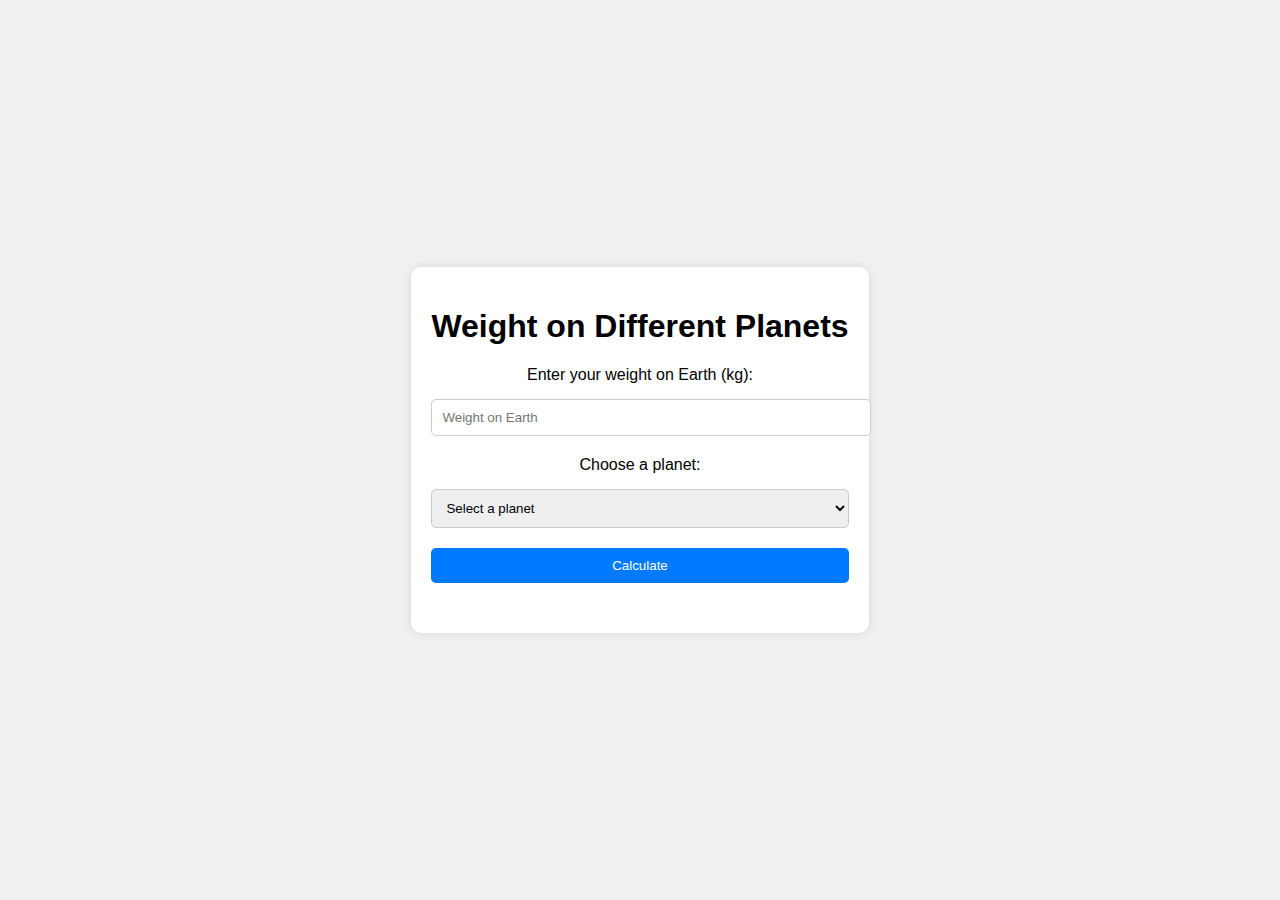
<file: Day 24/index.html>
<!DOCTYPE html>
<html lang="en">
<head>
    <meta charset="UTF-8">
    <meta name="viewport" content="width=device-width, initial-scale=1.0">
    <title>Weight on Planets</title>
    <link rel="stylesheet" href="styles.css">
</head>
<body>
    <div class="container">
        <h1>Weight on Different Planets</h1>
        <label for="weight">Enter your weight on Earth (kg):</label>
        <input type="number" id="weight" placeholder="Weight on Earth">
        
        <label for="planet">Choose a planet:</label>
        <select id="planet">
            <option value="0">Select a planet</option>
            <option value="0.38">Mercury</option>
            <option value="0.91">Venus</option>
            <option value="0.38">Mars</option>
            <option value="2.34">Jupiter</option>
            <option value="0.93">Saturn</option>
            <option value="0.92">Uranus</option>
            <option value="1.12">Neptune</option>
        </select>

        <button id="calculate-btn">Calculate</button>
        <div id="result"></div>
    </div>

    <script src="script.js"></script>
</body>
</html>
</file>
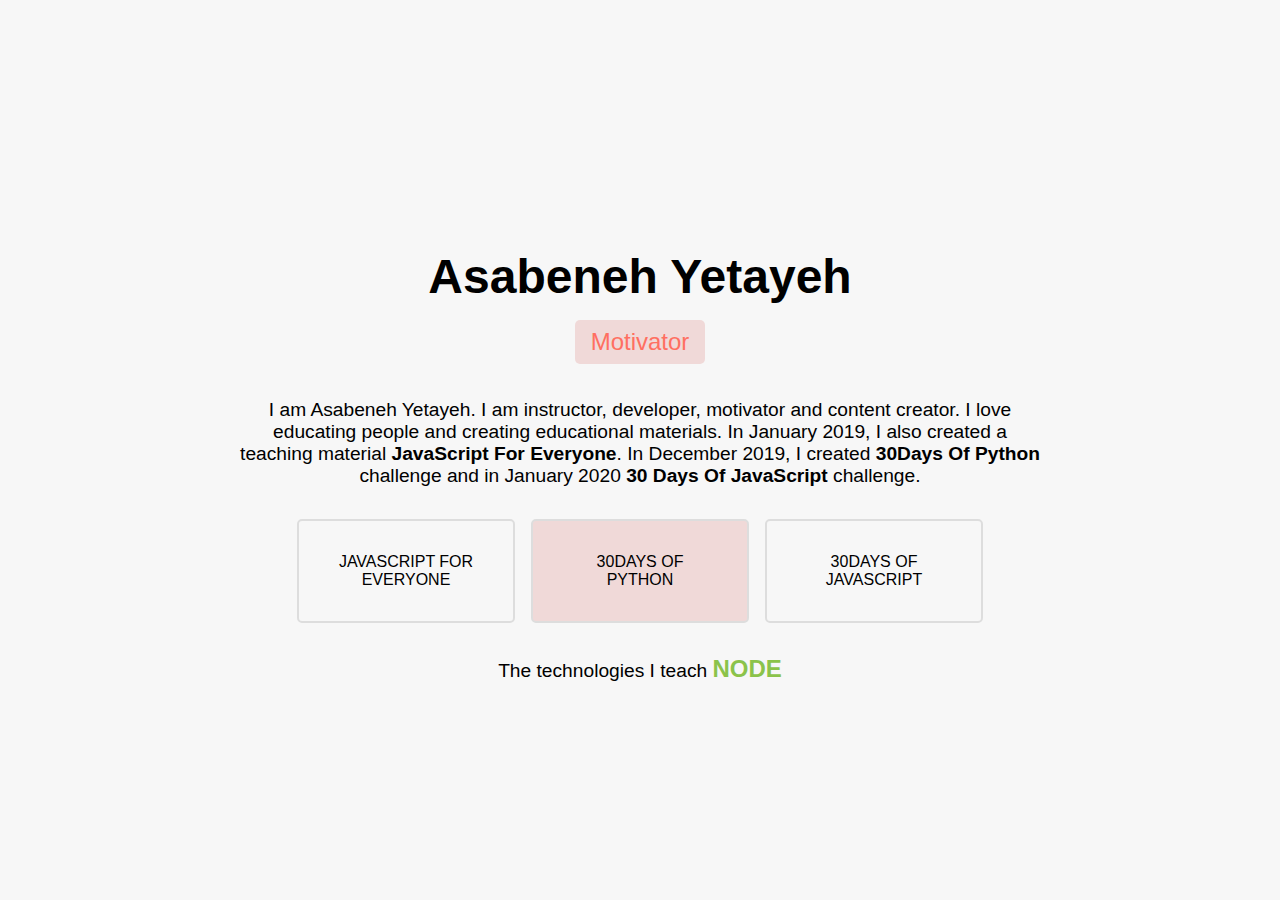
<file: Day 27/index.html>
<!DOCTYPE html>
<html lang="en">
<head>
    <meta charset="UTF-8">
    <meta name="viewport" content="width=device-width, initial-scale=1.0">
    <title>Motivation</title>
    <link rel="stylesheet" href="style.css">
</head>
<body>
    <div class="container">
        <h1>Asabeneh Yetayeh</h1>
        <div class="motivator">
            <span>Motivator</span>
        </div>
        <p class="description">
            I am Asabeneh Yetayeh. I am instructor, developer, motivator and content creator. I love educating people and creating educational materials. 
            In January 2019, I also created a teaching material <strong>JavaScript For Everyone</strong>. 
            In December 2019, I created <strong>30Days Of Python</strong> challenge and in January 2020 <strong>30 Days Of JavaScript</strong> challenge.
        </p>
        <div class="challenges">
            <div class="challenge">JAVASCRIPT FOR EVERYONE</div>
            <div class="challenge selected">30DAYS OF PYTHON</div>
            <div class="challenge">30DAYS OF JAVASCRIPT</div>
        </div>
        <div class="technologies">
            <span>The technologies I teach </span><span class="tech">NODE</span>
        </div>
    </div>
    <script src="script.js"></script>
</body>
</html>
</file>
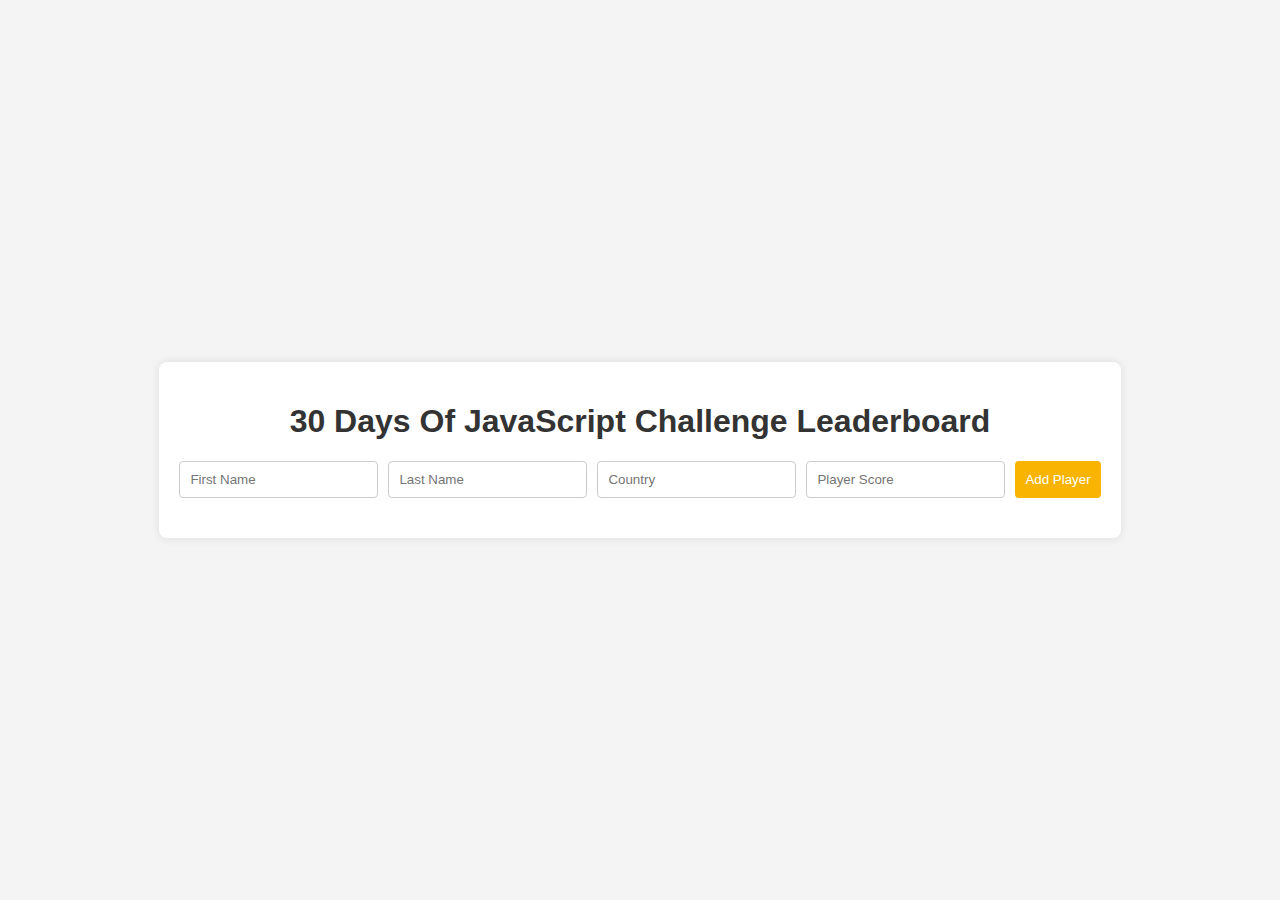
<file: Day 28/index.html>
<!DOCTYPE html>
<html lang="en">
<head>
  <meta charset="UTF-8">
  <meta name="viewport" content="width=device-width, initial-scale=1.0">
  <title>30 Days Of JavaScript Challenge Leaderboard</title>
  <link rel="stylesheet" href="style.css">
</head>
<body>
  <div class="container">
    <h1>30 Days Of JavaScript Challenge Leaderboard</h1>
    <div class="input-form">
      <input type="text" id="first-name" placeholder="First Name">
      <input type="text" id="last-name" placeholder="Last Name">
      <input type="text" id="country" placeholder="Country">
      <input type="number" id="player-score" placeholder="Player Score">
      <button id="add-player">Add Player</button>
      <p class="error-msg">All fields are required</p>
    </div>
    <div class="leaderboard">
      <!-- Players will be dynamically added here -->
    </div>
  </div>
  <script src="script.js"></script>
</body>
</html>
</file>
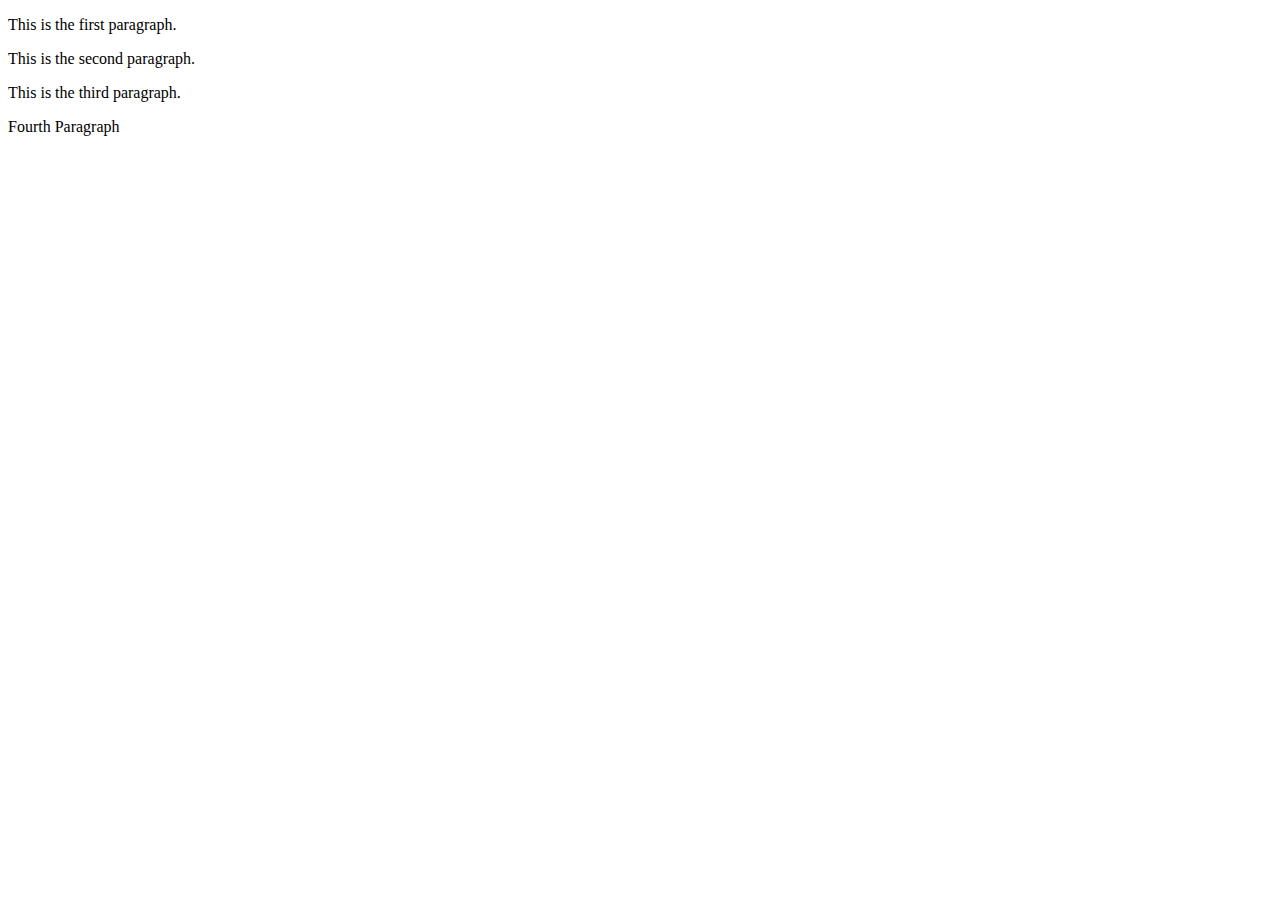
<file: Day 20/level 1/index.html>
<!DOCTYPE html>
<html lang="en">
<head>
  <meta charset="UTF-8">
  <title>Paragraph Manipulation</title>
</head>
<body>
  <p>This is the first paragraph.</p>
  <p id="second-paragraph">This is the second paragraph.</p>
  <p class="third-paragraph">This is the third paragraph.</p>
  <p>This is the fourth paragraph.</p>

  <script src="script.js"></script>
</body>
</html>
</file>
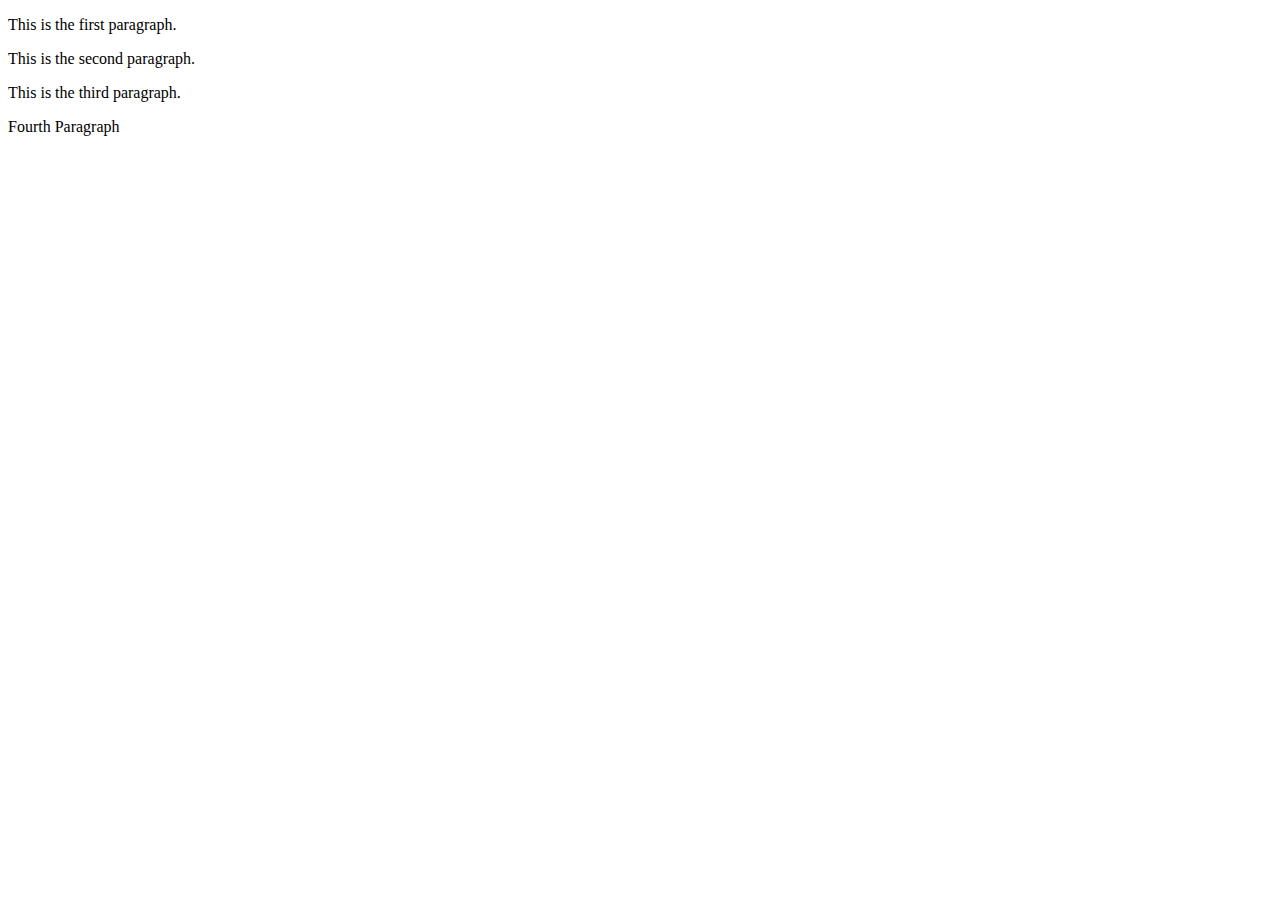
<file: Day 21/Exercise: level 1/index.html>
<!DOCTYPE html>
<html lang="en">
<head>
    <meta charset="UTF-8">
    <meta name="viewport" content="width=device-width, initial-scale=1.0">
    <title>Document</title>
</head>
<body>
    
    <p id="para1" class="paragraph">This is the first paragraph.</p>
    <p id="para2" class="paragraph">This is the second paragraph.</p>
    <p id="para3" class="paragraph">This is the third paragraph.</p>
    <p id="para4" class="paragraph">This is the fourth paragraph.</p>

  <script src="script.js"></script>
</body>
</html>
</file>
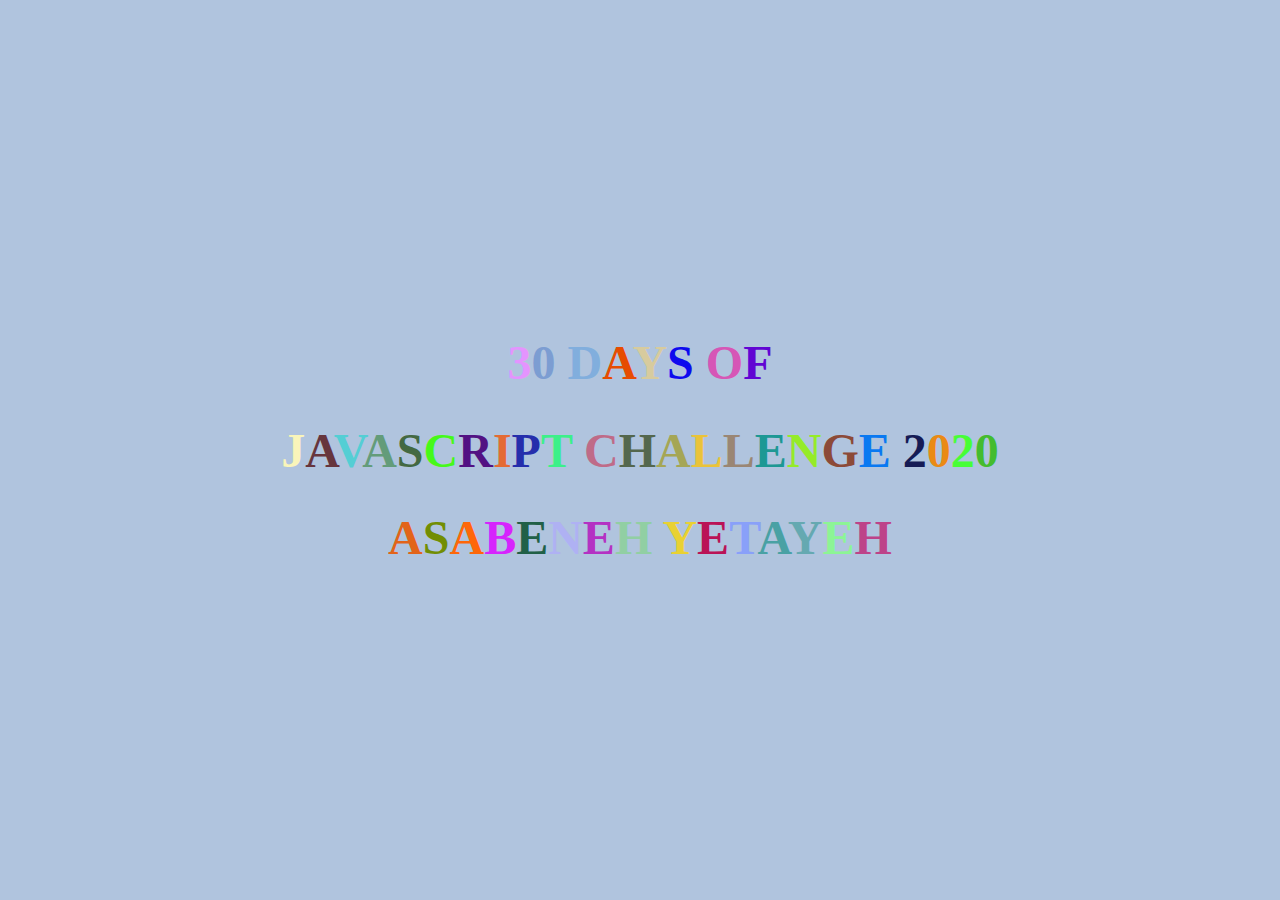
<file: Day 29/Exercise: Level 1/index.html>
<!DOCTYPE html>
<html lang="en">
<head>
  <meta charset="UTF-8">
  <meta name="viewport" content="width=device-width, initial-scale=1.0">
  <title>Letter Color Animation</title>
  <link rel="stylesheet" href="style.css">
</head>
<body>
  <div class="container">
    <h1 class="animated-text">30 DAYS OF</h1>
    <h1 class="animated-text">JAVASCRIPT CHALLENGE 2020</h1>
    <h1 class="animated-text">ASABENEH YETAYEH</h1>
  </div>
  <script src="script.js"></script>
</body>
</html>
</file>
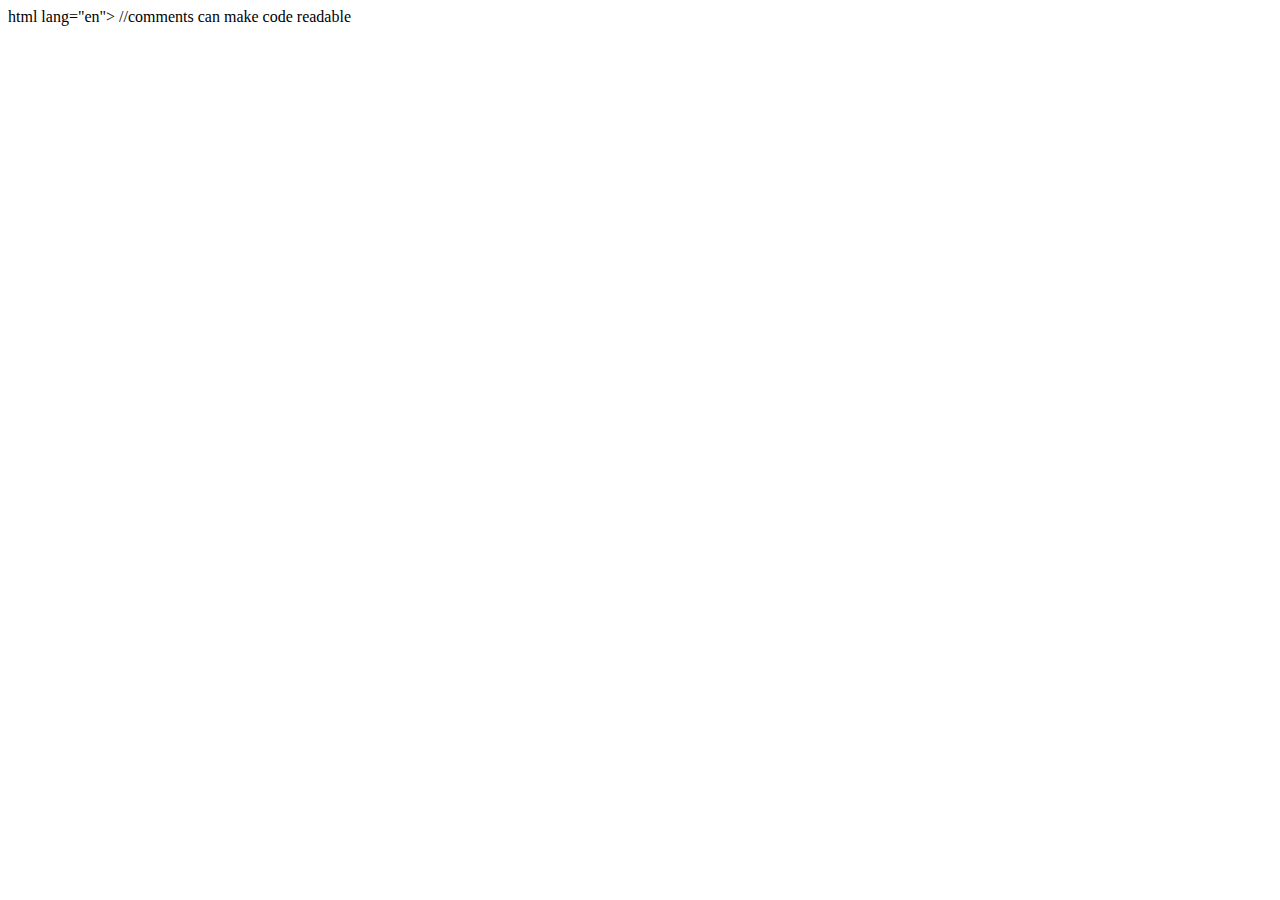
<file: Day 01/Q1.html>
html lang="en">
<head>
    <meta charset="UTF-8">
    <meta name="viewport" content="width=device-width, initial-scale=1.0">
    <title>comment</title>
</head>
<body>
      //comments can make code readable
</body>
</html>
</file>
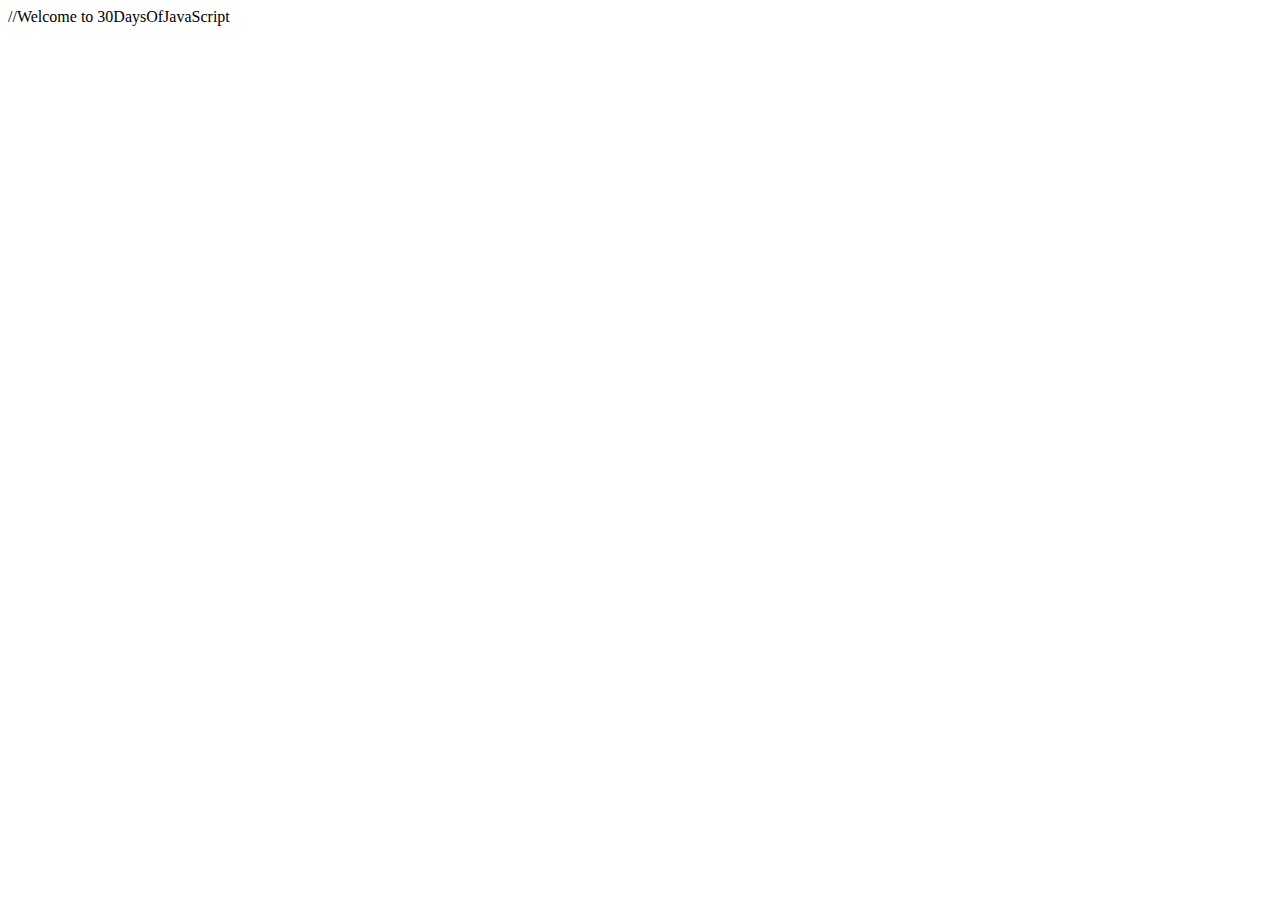
<file: Day 01/Q2.html>
<html lang="en">
<head>
    <meta charset="UTF-8">
    <meta name="viewport" content="width=device-width, initial-scale=1.0">
    <title>Document</title>
</head>
<body>
    //Welcome to 30DaysOfJavaScript
</body>
</html>
</file>
<file: Day 24/styles.css>
body {
    font-family: Arial, sans-serif;
    display: flex;
    justify-content: center;
    align-items: center;
    height: 100vh;
    background-color: #f0f0f0;
    margin: 0;
}

.container {
    background-color: white;
    padding: 20px;
    border-radius: 10px;
    box-shadow: 0 0 10px rgba(0, 0, 0, 0.1);
    text-align: center;
}

label {
    display: block;
    margin: 10px 0 5px;
}

input, select, button {
    width: 100%;
    padding: 10px;
    margin: 10px 0;
    border-radius: 5px;
    border: 1px solid #ccc;
}

button {
    background-color: #007bff;
    color: white;
    border: none;
    cursor: pointer;
}

button:hover {
    background-color: #0056b3;
}

#result {
    margin-top: 20px;
    font-size: 1.2em;
    font-weight: bold;
}
</file>
<file: Day 27/style.css>
body {
    font-family: Arial, sans-serif;
    display: flex;
    justify-content: center;
    align-items: center;
    height: 100vh;
    margin: 0;
    background-color: #f7f7f7;
}

.container {
    width: 80%;
    max-width: 800px;
    text-align: center;
}

h1 {
    font-size: 3rem;
    margin-bottom: 1rem;
}

.motivator {
    background-color: #f0d9d8;
    display: inline-block;
    padding: 0.5rem 1rem;
    border-radius: 5px;
    margin-bottom: 1rem;
}

.motivator span {
    font-size: 1.5rem;
    color: #ff6f61;
}

.description {
    font-size: 1.2rem;
    margin-bottom: 2rem;
}

.challenges {
    display: flex;
    justify-content: center;
    gap: 1rem;
    margin-bottom: 2rem;
}

.challenge {
    padding: 2rem;
    border: 2px solid #ddd;
    border-radius: 5px;
    width: 150px;
    cursor: pointer;
}

.challenge.selected {
    background-color: #f0d9d8;
}

.technologies {
    font-size: 1.2rem;
}

.technologies .tech {
    font-weight: bold;
    color: #8bc34a;
    font-size: 1.5rem;
}
</file>
<file: Day 28/style.css>
/* styles.css */
body {
    font-family: Arial, sans-serif;
    background-color: #f4f4f4;
    display: flex;
    justify-content: center;
    align-items: center;
    height: 100vh;
    margin: 0;
  }
  
  .container {
    background: white;
    padding: 20px;
    border-radius: 8px;
    box-shadow: 0 0 10px rgba(0, 0, 0, 0.1);
  }
  
  h1 {
    text-align: center;
    color: #333;
  }
  
  .input-form {
    display: flex;
    gap: 10px;
    justify-content: center;
    margin-bottom: 20px;
  }
  
  .input-form input,
  .input-form button {
    padding: 10px;
    border: 1px solid #ccc;
    border-radius: 4px;
  }
  
  .input-form button {
    background-color: #f8b400;
    color: white;
    cursor: pointer;
    border: none;
  }
  
  .input-form button:hover {
    background-color: #e09e00;
  }
  
  .error-msg {
    color: red;
    text-align: center;
    display: none;
  }
  
  .leaderboard {
    margin-top: 20px;
  }
  
  .player {
    display: flex;
    justify-content: space-between;
    align-items: center;
    background-color: #f8d7da;
    padding: 10px;
    border-radius: 4px;
    margin-bottom: 10px;
  }
  
  .player-info {
    display: flex;
    gap: 20px;
  }
  
  .actions {
    display: flex;
    gap: 10px;
  }
  
  .actions button {
    background-color: #f8b400;
    border: none;
    color: white;
    border-radius: 50%;
    width: 30px;
    height: 30px;
    cursor: pointer;
  }
  
  .actions button:hover {
    background-color: #e09e00;
  }
</file>
<file: Day 29/Exercise: Level 1/style.css>
/* style.css */
body {
    display: flex;
    justify-content: center;
    align-items: center;
    height: 100vh;
    background-color: #b0c4de;
    margin: 0;
  }
  
  .container {
    text-align: center;
  }
  
  .animated-text {
    font-size: 3rem;
    font-weight: bold;
  }
</file>
